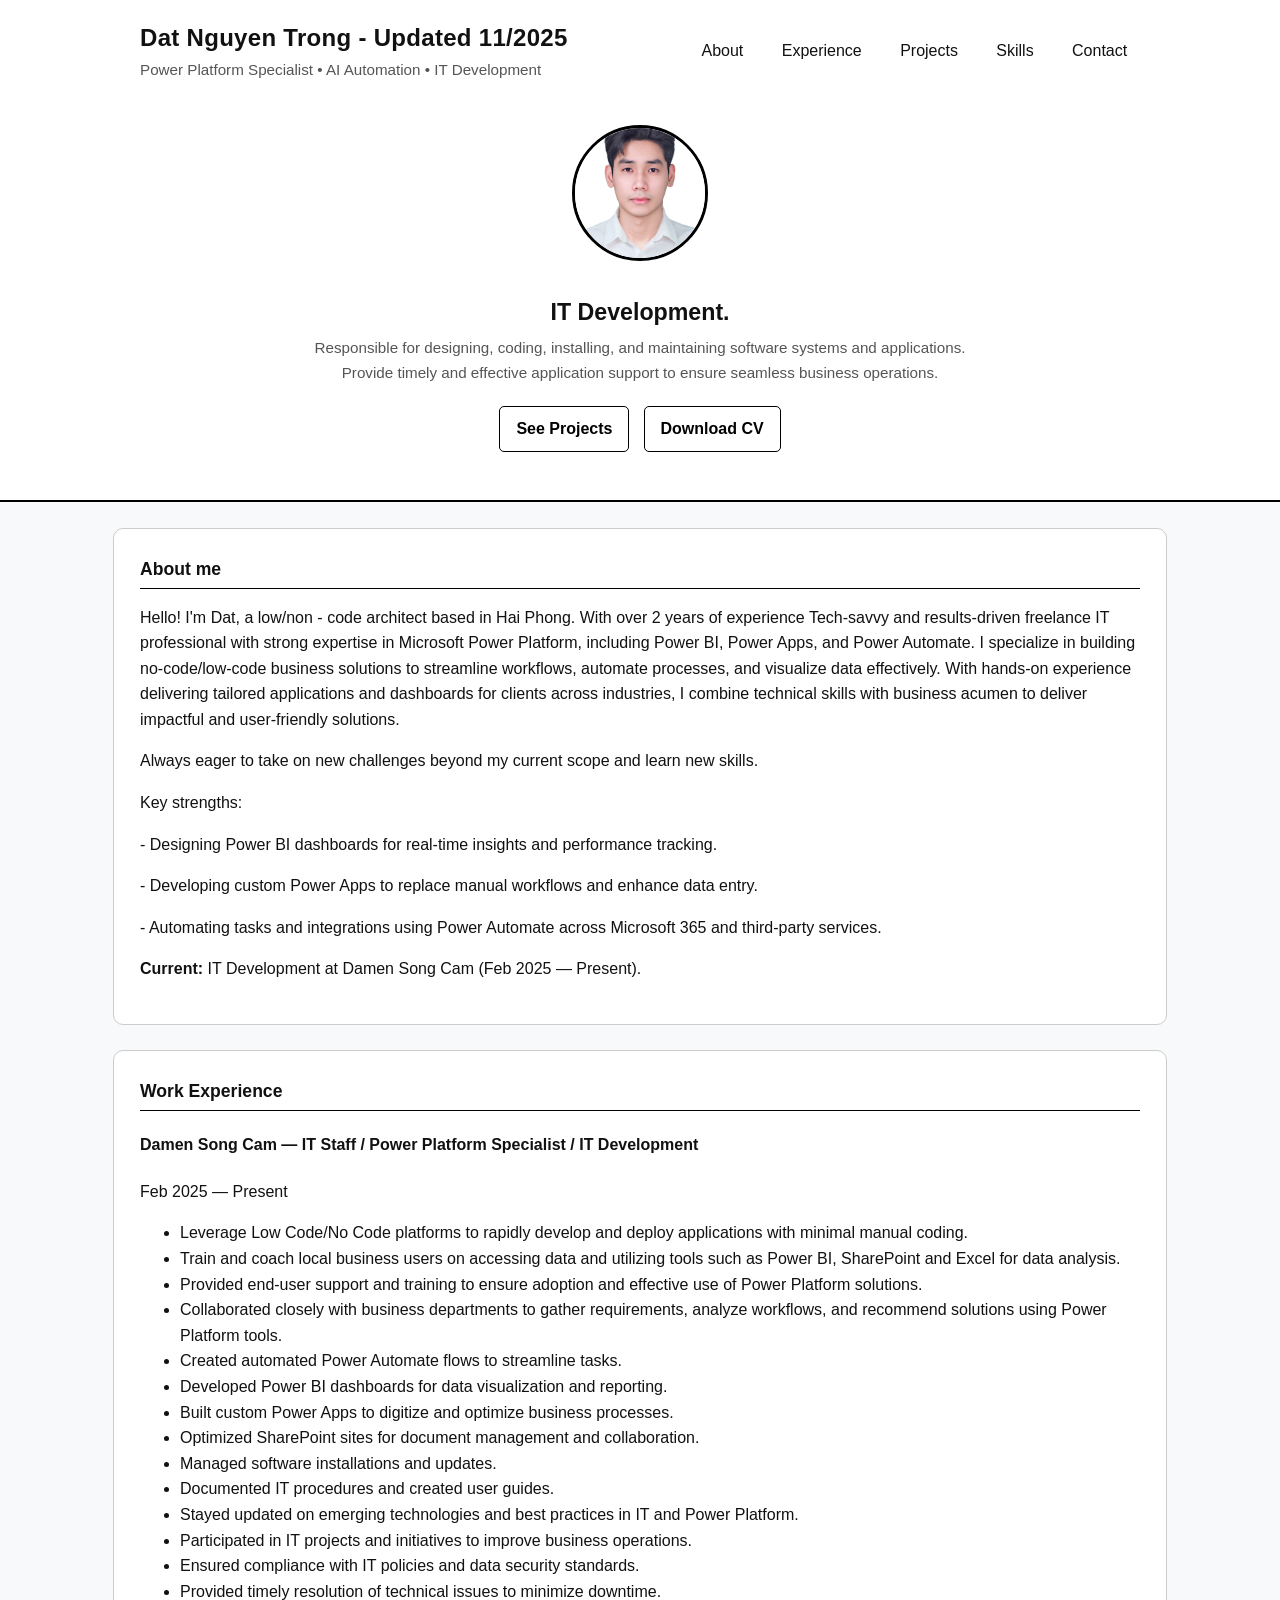
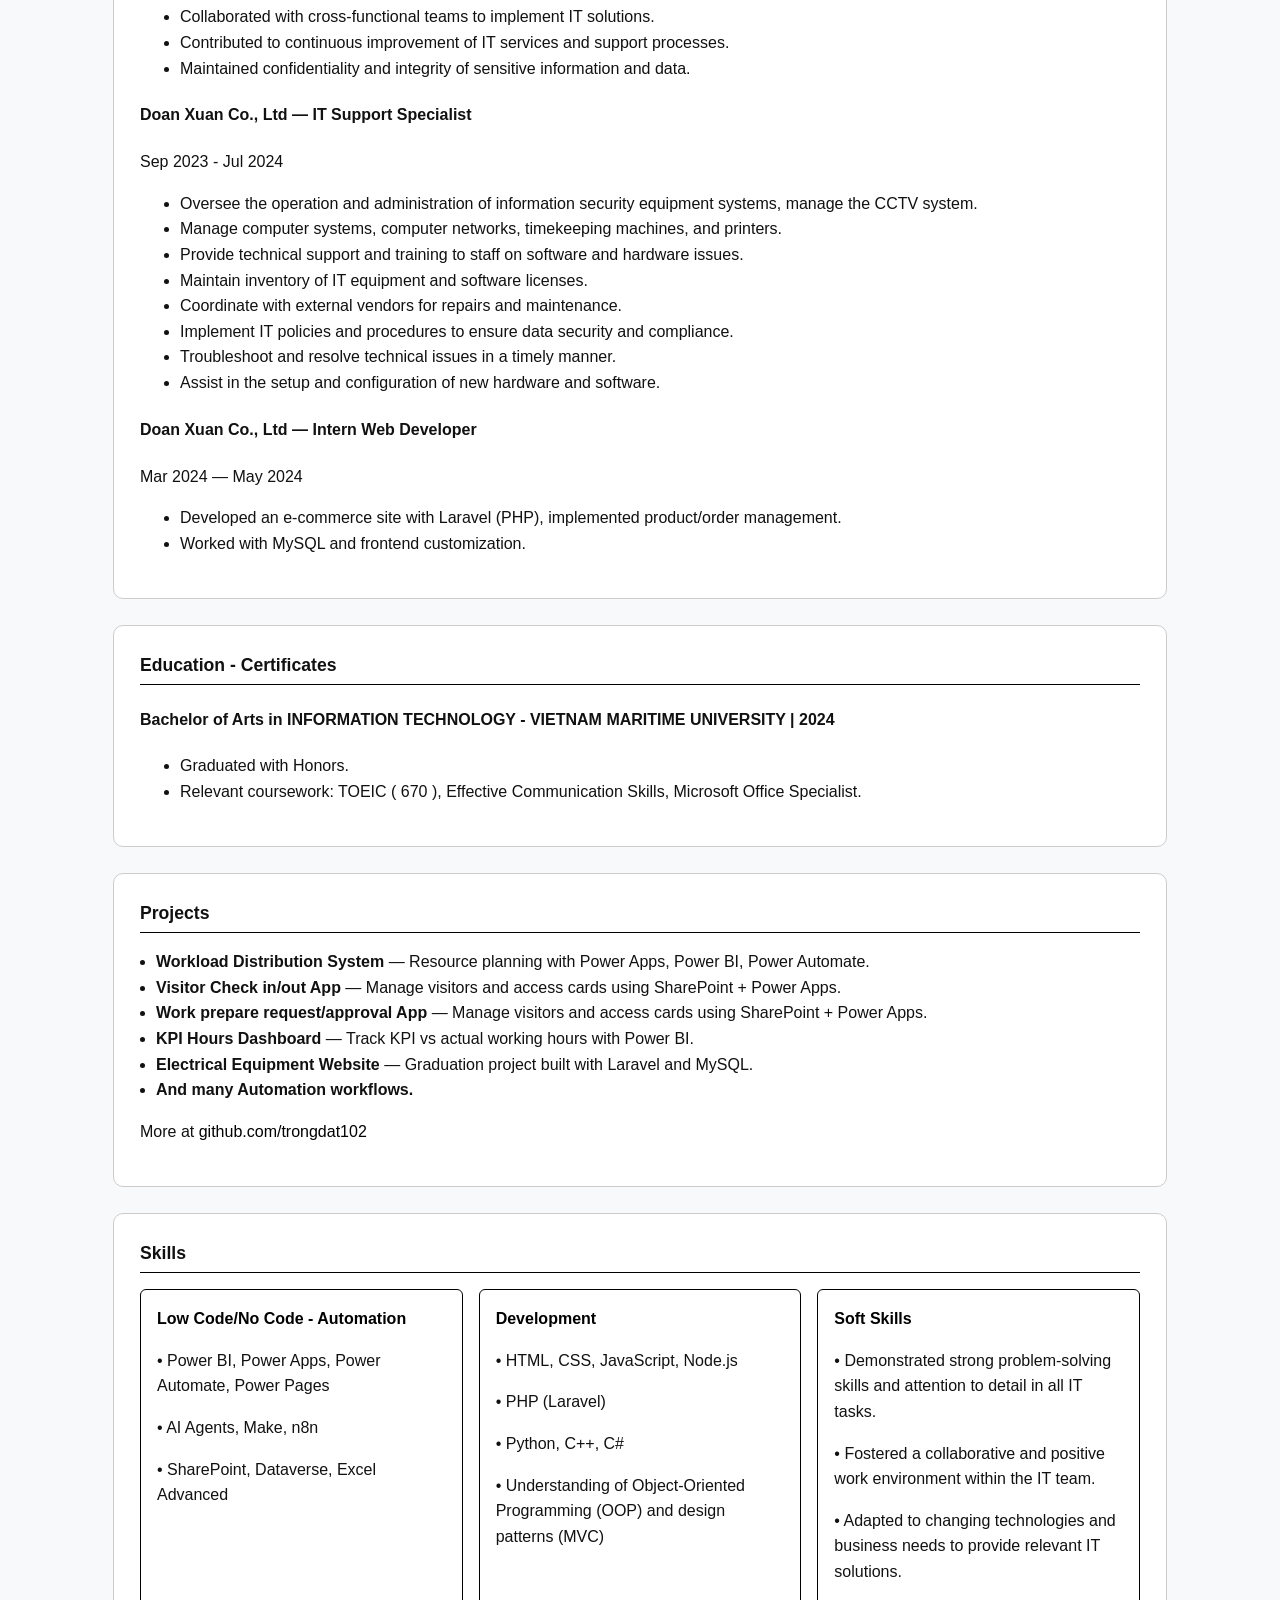
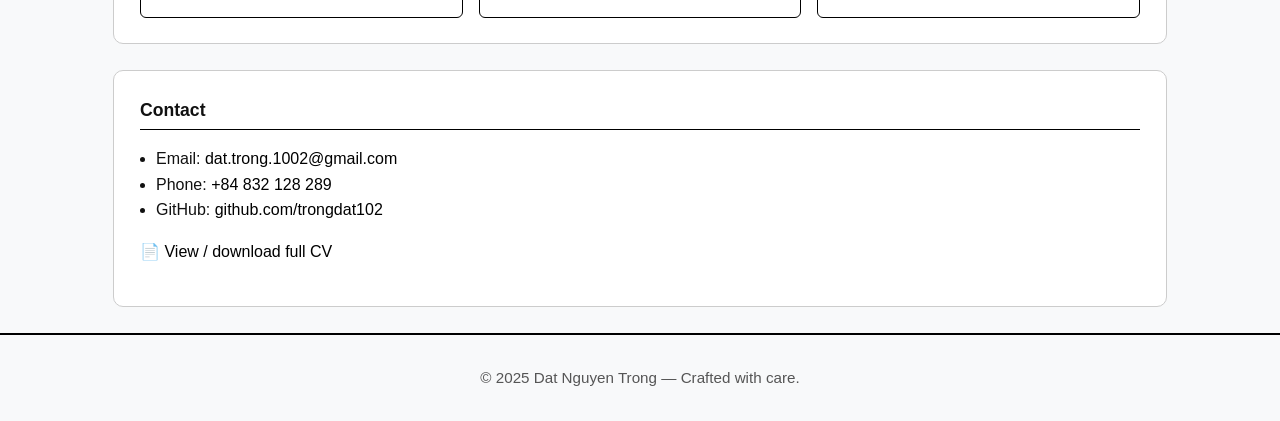
<file: index.html>
<!DOCTYPE html>
<html lang="en">
<head>
  <meta charset="utf-8" />
  <meta name="viewport" content="width=device-width,initial-scale=1" />
  <meta name="description" content="Portfolio of Dat Nguyen Trong — Power Platform Specialist, Web Developer, AI Automation" />
  <title>Dat Nguyen Trong — Portfolio</title>
  <link rel="icon" href="favicon.ico" />
  <link rel="stylesheet" href="style.css" />
</head>
<body>
  <!-- <a class="skip-link" href="#main">Skip to main content</a> -->

  <header class="site-header" role="banner">
    <div class="container header-inner">
      <div class="brand-wrap">
        <h1 class="brand">Dat Nguyen Trong - Updated 11/2025</h1>
        <p class="sub">Power Platform Specialist • AI Automation • IT Development</p>
      </div>

      <nav class="main-nav" role="navigation" aria-label="Main navigation">
        <ul>
          <li><a href="#about" class="nav-link">About</a></li>
          <li><a href="#experience" class="nav-link">Experience</a></li>
          <li><a href="#projects" class="nav-link">Projects</a></li>
          <li><a href="#skills" class="nav-link">Skills</a></li>
          <li><a href="#contact" class="nav-link">Contact</a></li>
        </ul>
      </nav>

      <button class="menu-toggle" aria-label="Open menu" aria-expanded="false">☰</button>
    </div>

    <div class="hero">
      <div class="container hero-inner">
        <img src="avt.jpg" alt="Profile photo of Dat Nguyen Trong" class="avatar" />
        <h2 class="hero-title">IT Development.</h2>
        <p class="hero-lead">Responsible for designing, coding, installing, and maintaining software systems and applications. Provide timely and effective application support to ensure seamless business operations.</p>
        <p class="hero-ctas">
          <a class="btn" href="#projects">See Projects</a>
          <a class="btn ghost" href="Dat Nguyen Trong - CV.pdf" target="_blank" rel="noopener">Download CV</a>
        </p>
      </div>
    </div>
  </header>

  <main id="main" class="site-main">
    <section id="about" class="panel container reveal">
      <h3>About me</h3>
      <p>Hello! I'm Dat, a low/non - code architect based in Hai Phong. With over 2 years of experience Tech-savvy and results-driven freelance IT professional with strong expertise in Microsoft Power Platform, including Power BI,
Power Apps, and Power Automate. I specialize in building no-code/low-code business solutions to streamline workflows,
automate processes, and visualize data effectively. With hands-on experience delivering tailored applications and dashboards for
clients across industries, I combine technical skills with business acumen to deliver impactful and user-friendly solutions.</p>
        <p>Always eager to take on new challenges beyond my current scope and learn new skills.</p>
      <p>Key strengths:</p>
      <p>- Designing Power BI dashboards for real-time insights and performance tracking.</p>
      <p>- Developing custom Power Apps to replace manual workflows and enhance data entry.</p>
      <p>- Automating tasks and integrations using Power Automate across Microsoft 365 and third-party services.</p>
      <p><strong>Current:</strong> IT Development at Damen Song Cam (Feb 2025 — Present).</p>
    </section>

    <section id="experience" class="panel container reveal">
      <h3>Work Experience</h3>

      <article class="job">
        <h4>Damen Song Cam — IT Staff / Power Platform Specialist / IT Development</h4>
        <span class="meta">Feb 2025 — Present</span>
        <ul>
          <li> Leverage Low Code/No Code platforms to rapidly develop and deploy applications with minimal manual coding.</li>
          <li>Train and coach local business users on accessing data and utilizing tools such as Power BI, SharePoint and Excel for data analysis.</li>
          <li>Provided end-user support and training to ensure adoption and effective use of Power Platform solutions.</li>
          <li>Collaborated closely with business departments to gather requirements, analyze workflows, and recommend solutions using Power Platform tools.</li>
          <li>Created automated Power Automate flows to streamline tasks.</li>
          <li>Developed Power BI dashboards for data visualization and reporting.</li>
          <li>Built custom Power Apps to digitize and optimize business processes.</li>
          <li>Optimized SharePoint sites for document management and collaboration.</li>
          <li>Managed software installations and updates.</li>
          <li>Documented IT procedures and created user guides.</li>
          <li>Stayed updated on emerging technologies and best practices in IT and Power Platform.</li>
          <li>Participated in IT projects and initiatives to improve business operations.</li>
          <li>Ensured compliance with IT policies and data security standards.</li>
          <li>Provided timely resolution of technical issues to minimize downtime.</li>
          <li>Collaborated with cross-functional teams to implement IT solutions.</li>
          <li>Contributed to continuous improvement of IT services and support processes.</li>
          <li>Maintained confidentiality and integrity of sensitive information and data.</li>
        </ul>
      </article>

      <article class="job">
        <h4>Doan Xuan Co., Ltd — IT Support Specialist</h4>
        <span class="meta">Sep 2023 - Jul 2024</span>
        <ul>
          <li>Oversee the operation and administration of information security equipment systems, manage the CCTV system.</li>
          <li>Manage computer systems, computer networks, timekeeping machines, and printers.</li>
          <li>Provide technical support and training to staff on software and hardware issues.</li>
          <li>Maintain inventory of IT equipment and software licenses.</li>
          <li>Coordinate with external vendors for repairs and maintenance.</li>
          <li>Implement IT policies and procedures to ensure data security and compliance.</li>
          <li>Troubleshoot and resolve technical issues in a timely manner.</li>
          <li>Assist in the setup and configuration of new hardware and software.</li>
        </ul>
      </article>
      
      <article class="job">
        <h4>Doan Xuan Co., Ltd — Intern Web Developer</h4>
        <span class="meta">Mar 2024 — May 2024</span>
        <ul>
          <li>Developed an e-commerce site with Laravel (PHP), implemented product/order management.</li>
          <li>Worked with MySQL and frontend customization.</li>
        </ul>
      </article>
    </section>

    <section id="education" class="panel container reveal">
      <h3>Education - Certificates</h3>
      <article class="education">
        <h4>Bachelor of Arts in INFORMATION TECHNOLOGY - VIETNAM MARITIME UNIVERSITY | 2024</h4>
        <!-- <span class="meta">Mar 2024 — May 2024</span> -->
        <ul>
          <li>Graduated with Honors.</li>
          <li>Relevant coursework: TOEIC ( 670 ), Effective Communication Skills, Microsoft Office Specialist.</li>
        </ul>
      </article>
    </section>

    <section id="projects" class="panel container reveal">
      <h3>Projects</h3>
      <ul class="project-list">
        <li><strong>Workload Distribution System</strong> — Resource planning with Power Apps, Power BI, Power Automate.</li>
        <li><strong>Visitor Check in/out App</strong> — Manage visitors and access cards using SharePoint + Power Apps.</li>
        <li><strong>Work prepare request/approval App</strong> — Manage visitors and access cards using SharePoint + Power Apps.</li>
        <li><strong>KPI Hours Dashboard</strong> — Track KPI vs actual working hours with Power BI.</li>
        <li><strong>Electrical Equipment Website</strong> — Graduation project built with Laravel and MySQL.</li>
        <li><strong>And many Automation workflows.</strong></li>
      </ul>
      <p>More at <a href="https://github.com/trongdat102" target="_blank">github.com/trongdat102</a></p>
    </section>

    <section id="skills" class="panel container reveal">
      <h3>Skills</h3>
      <div class="skills-grid">
        <div class="skill">
          <h4>Low Code/No Code - Automation</h4>
              <p>• Power BI, Power Apps, Power Automate, Power Pages</p>
              <p>• AI Agents, Make, n8n</p>
              <p>• SharePoint, Dataverse, Excel Advanced</p>
        </div>
        <div class="skill">
          <h4>Development</h4>
          <p>• HTML, CSS, JavaScript, Node.js</p>
          <p>• PHP (Laravel)</p>
          <p>• Python, C++, C#</p>
          <p>• Understanding of Object-Oriented Programming (OOP) and design patterns (MVC)</p>
        </div>
        <!-- <div class="skill">
          <h4>Automation & Data</h4>
          <p>AI Agents • Make • n8n • SQL • Dataverse • Excel</p>
        </div> -->
        <div class="skill">
          <h4>Soft Skills</h4>
          <p>• Demonstrated strong problem-solving skills and attention to detail in all IT tasks.</p>
          <p>• Fostered a collaborative and positive work environment within the IT team.</p>
          <p>• Adapted to changing technologies and business needs to provide relevant IT solutions.</p>
        </div>
      </div>
    </section>

    <section id="contact" class="panel container reveal">
      <h3>Contact</h3>
      <ul class="contact-list">
        <li>Email: <a href="mailto:dat.trong.1002@gmail.com">dat.trong.1002@gmail.com</a></li>
        <li>Phone: <a href="tel:+84832128289">+84 832 128 289</a></li>
        <li>GitHub: <a href="https://github.com/trongdat102" target="_blank">github.com/trongdat102</a></li>
      </ul>
      <p>📄 <a href="Dat Nguyen Trong - CV.pdf" target="_blank">View / download full CV</a></p>
    </section>
  </main>

  <button id="backToTop" title="Back to top" aria-label="Back to top">↑</button>

  <footer class="site-footer">
    <div class="container">
      <p>© 2025 Dat Nguyen Trong — Crafted with care.</p>
    </div>
  </footer>

  <script src="script.js"></script>
</body>
</html>
</file>
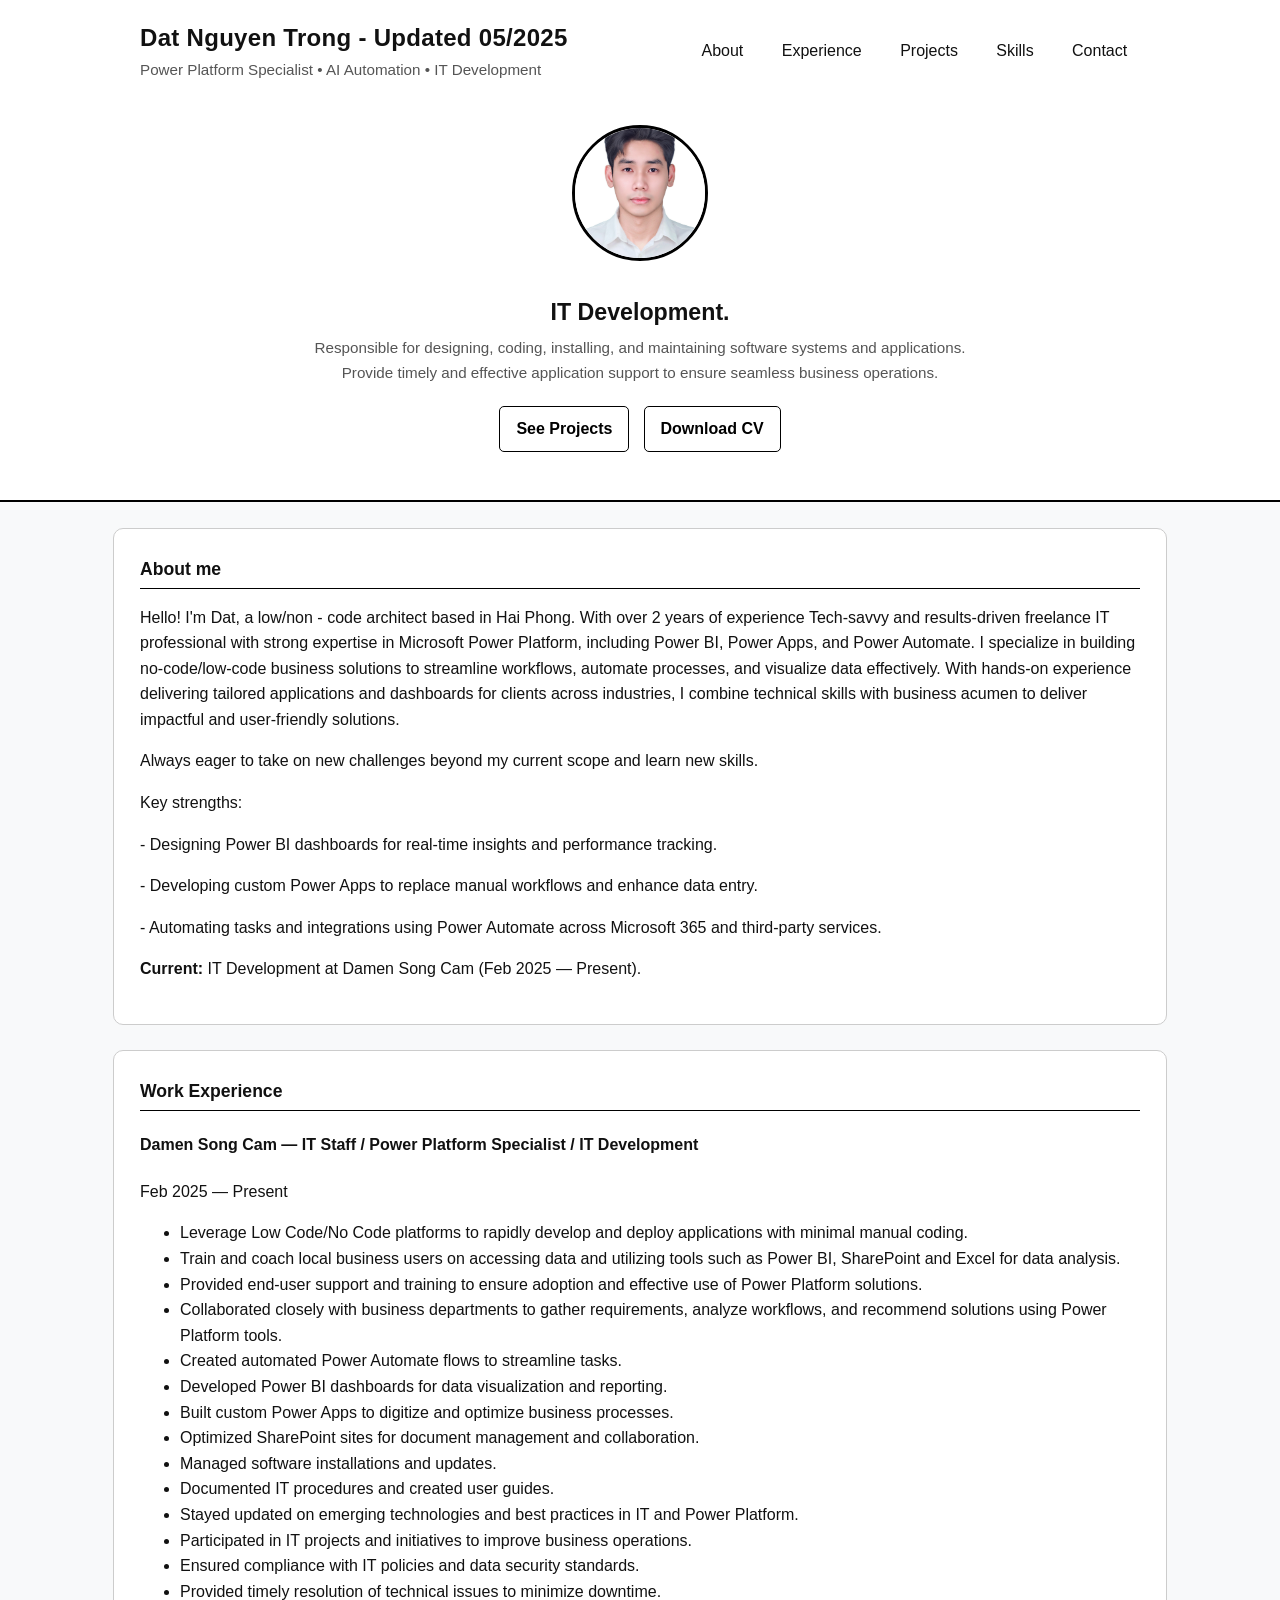
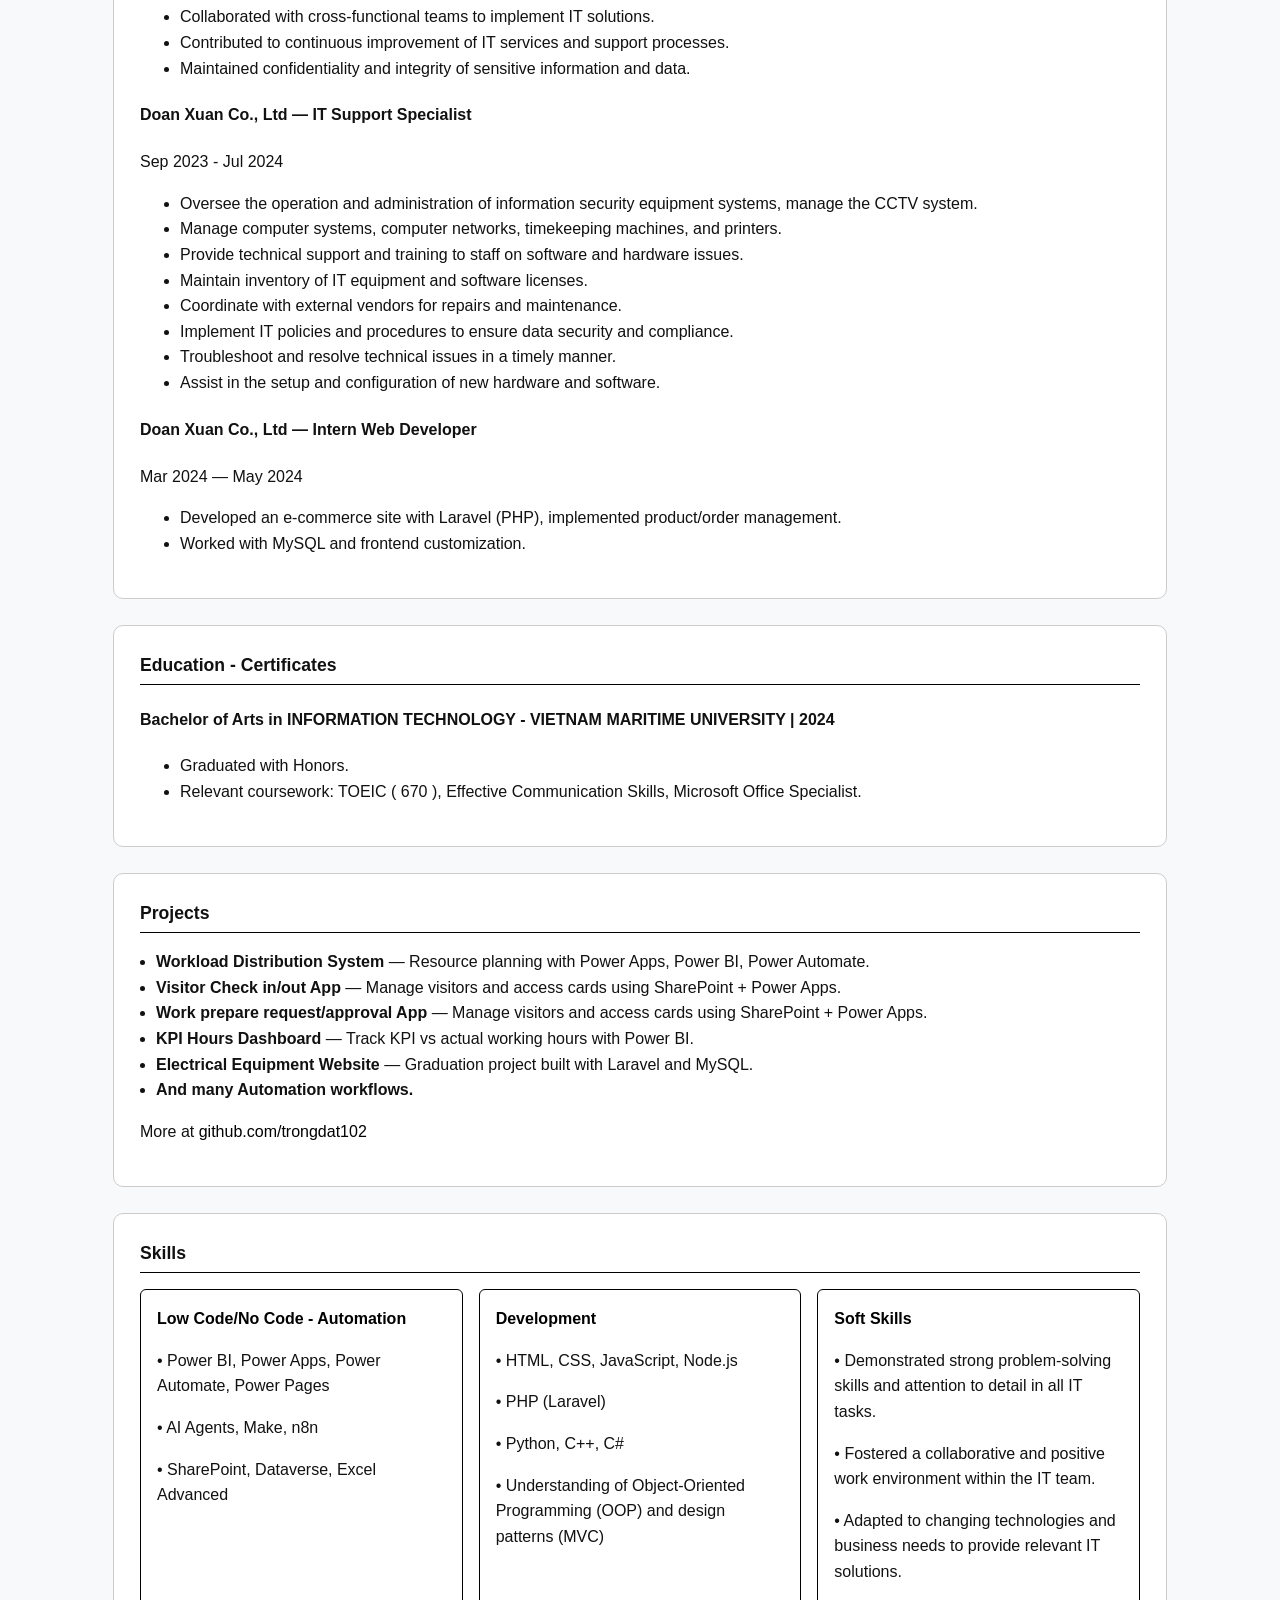
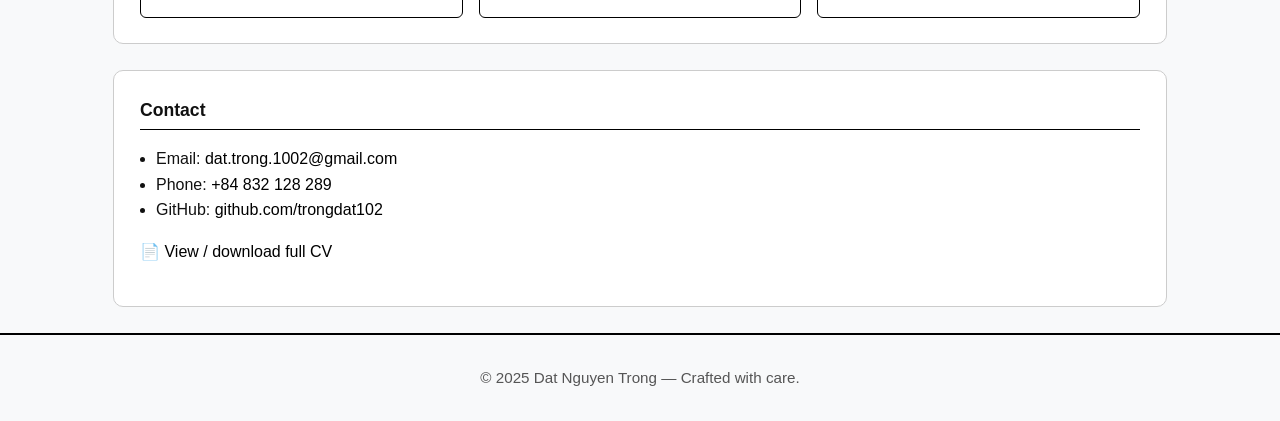
<file: html.html>
<!DOCTYPE html>
<html lang="en">
<head>
  <meta charset="utf-8" />
  <meta name="viewport" content="width=device-width,initial-scale=1" />
  <meta name="description" content="Portfolio of Dat Nguyen Trong — Power Platform Specialist, Web Developer, AI Automation" />
  <title>Dat Nguyen Trong — Portfolio</title>
  <link rel="icon" href="favicon.ico" />
  <link rel="stylesheet" href="style.css" />
</head>
<body>
  <!-- <a class="skip-link" href="#main">Skip to main content</a> -->

  <header class="site-header" role="banner">
    <div class="container header-inner">
      <div class="brand-wrap">
        <h1 class="brand">Dat Nguyen Trong - Updated 05/2025</h1>
        <p class="sub">Power Platform Specialist • AI Automation • IT Development</p>
      </div>

      <nav class="main-nav" role="navigation" aria-label="Main navigation">
        <ul>
          <li><a href="#about" class="nav-link">About</a></li>
          <li><a href="#experience" class="nav-link">Experience</a></li>
          <li><a href="#projects" class="nav-link">Projects</a></li>
          <li><a href="#skills" class="nav-link">Skills</a></li>
          <li><a href="#contact" class="nav-link">Contact</a></li>
        </ul>
      </nav>

      <button class="menu-toggle" aria-label="Open menu" aria-expanded="false">☰</button>
    </div>

    <div class="hero">
      <div class="container hero-inner">
        <img src="avt.jpg" alt="Profile photo of Dat Nguyen Trong" class="avatar" />
        <h2 class="hero-title">IT Development.</h2>
        <p class="hero-lead">Responsible for designing, coding, installing, and maintaining software systems and applications. Provide timely and effective application support to ensure seamless business operations.</p>
        <p class="hero-ctas">
          <a class="btn" href="#projects">See Projects</a>
          <a class="btn ghost" href="Dat Nguyen Trong - CV.pdf" target="_blank" rel="noopener">Download CV</a>
        </p>
      </div>
    </div>
  </header>

  <main id="main" class="site-main">
    <section id="about" class="panel container reveal">
      <h3>About me</h3>
      <p>Hello! I'm Dat, a low/non - code architect based in Hai Phong. With over 2 years of experience Tech-savvy and results-driven freelance IT professional with strong expertise in Microsoft Power Platform, including Power BI,
Power Apps, and Power Automate. I specialize in building no-code/low-code business solutions to streamline workflows,
automate processes, and visualize data effectively. With hands-on experience delivering tailored applications and dashboards for
clients across industries, I combine technical skills with business acumen to deliver impactful and user-friendly solutions.</p>
        <p>Always eager to take on new challenges beyond my current scope and learn new skills.</p>
      <p>Key strengths:</p>
      <p>- Designing Power BI dashboards for real-time insights and performance tracking.</p>
      <p>- Developing custom Power Apps to replace manual workflows and enhance data entry.</p>
      <p>- Automating tasks and integrations using Power Automate across Microsoft 365 and third-party services.</p>
      <p><strong>Current:</strong> IT Development at Damen Song Cam (Feb 2025 — Present).</p>
    </section>

    <section id="experience" class="panel container reveal">
      <h3>Work Experience</h3>

      <article class="job">
        <h4>Damen Song Cam — IT Staff / Power Platform Specialist / IT Development</h4>
        <span class="meta">Feb 2025 — Present</span>
        <ul>
          <li> Leverage Low Code/No Code platforms to rapidly develop and deploy applications with minimal manual coding.</li>
          <li>Train and coach local business users on accessing data and utilizing tools such as Power BI, SharePoint and Excel for data analysis.</li>
          <li>Provided end-user support and training to ensure adoption and effective use of Power Platform solutions.</li>
          <li>Collaborated closely with business departments to gather requirements, analyze workflows, and recommend solutions using Power Platform tools.</li>
          <li>Created automated Power Automate flows to streamline tasks.</li>
          <li>Developed Power BI dashboards for data visualization and reporting.</li>
          <li>Built custom Power Apps to digitize and optimize business processes.</li>
          <li>Optimized SharePoint sites for document management and collaboration.</li>
          <li>Managed software installations and updates.</li>
          <li>Documented IT procedures and created user guides.</li>
          <li>Stayed updated on emerging technologies and best practices in IT and Power Platform.</li>
          <li>Participated in IT projects and initiatives to improve business operations.</li>
          <li>Ensured compliance with IT policies and data security standards.</li>
          <li>Provided timely resolution of technical issues to minimize downtime.</li>
          <li>Collaborated with cross-functional teams to implement IT solutions.</li>
          <li>Contributed to continuous improvement of IT services and support processes.</li>
          <li>Maintained confidentiality and integrity of sensitive information and data.</li>
        </ul>
      </article>

      <article class="job">
        <h4>Doan Xuan Co., Ltd — IT Support Specialist</h4>
        <span class="meta">Sep 2023 - Jul 2024</span>
        <ul>
          <li>Oversee the operation and administration of information security equipment systems, manage the CCTV system.</li>
          <li>Manage computer systems, computer networks, timekeeping machines, and printers.</li>
          <li>Provide technical support and training to staff on software and hardware issues.</li>
          <li>Maintain inventory of IT equipment and software licenses.</li>
          <li>Coordinate with external vendors for repairs and maintenance.</li>
          <li>Implement IT policies and procedures to ensure data security and compliance.</li>
          <li>Troubleshoot and resolve technical issues in a timely manner.</li>
          <li>Assist in the setup and configuration of new hardware and software.</li>
        </ul>
      </article>
      
      <article class="job">
        <h4>Doan Xuan Co., Ltd — Intern Web Developer</h4>
        <span class="meta">Mar 2024 — May 2024</span>
        <ul>
          <li>Developed an e-commerce site with Laravel (PHP), implemented product/order management.</li>
          <li>Worked with MySQL and frontend customization.</li>
        </ul>
      </article>
    </section>

    <section id="education" class="panel container reveal">
      <h3>Education - Certificates</h3>
      <article class="education">
        <h4>Bachelor of Arts in INFORMATION TECHNOLOGY - VIETNAM MARITIME UNIVERSITY | 2024</h4>
        <!-- <span class="meta">Mar 2024 — May 2024</span> -->
        <ul>
          <li>Graduated with Honors.</li>
          <li>Relevant coursework: TOEIC ( 670 ), Effective Communication Skills, Microsoft Office Specialist.</li>
        </ul>
      </article>
    </section>

    <section id="projects" class="panel container reveal">
      <h3>Projects</h3>
      <ul class="project-list">
        <li><strong>Workload Distribution System</strong> — Resource planning with Power Apps, Power BI, Power Automate.</li>
        <li><strong>Visitor Check in/out App</strong> — Manage visitors and access cards using SharePoint + Power Apps.</li>
        <li><strong>Work prepare request/approval App</strong> — Manage visitors and access cards using SharePoint + Power Apps.</li>
        <li><strong>KPI Hours Dashboard</strong> — Track KPI vs actual working hours with Power BI.</li>
        <li><strong>Electrical Equipment Website</strong> — Graduation project built with Laravel and MySQL.</li>
        <li><strong>And many Automation workflows.</strong></li>
      </ul>
      <p>More at <a href="https://github.com/trongdat102" target="_blank">github.com/trongdat102</a></p>
    </section>

    <section id="skills" class="panel container reveal">
      <h3>Skills</h3>
      <div class="skills-grid">
        <div class="skill">
          <h4>Low Code/No Code - Automation</h4>
              <p>• Power BI, Power Apps, Power Automate, Power Pages</p>
              <p>• AI Agents, Make, n8n</p>
              <p>• SharePoint, Dataverse, Excel Advanced</p>
        </div>
        <div class="skill">
          <h4>Development</h4>
          <p>• HTML, CSS, JavaScript, Node.js</p>
          <p>• PHP (Laravel)</p>
          <p>• Python, C++, C#</p>
          <p>• Understanding of Object-Oriented Programming (OOP) and design patterns (MVC)</p>
        </div>
        <!-- <div class="skill">
          <h4>Automation & Data</h4>
          <p>AI Agents • Make • n8n • SQL • Dataverse • Excel</p>
        </div> -->
        <div class="skill">
          <h4>Soft Skills</h4>
          <p>• Demonstrated strong problem-solving skills and attention to detail in all IT tasks.</p>
          <p>• Fostered a collaborative and positive work environment within the IT team.</p>
          <p>• Adapted to changing technologies and business needs to provide relevant IT solutions.</p>
        </div>
      </div>
    </section>

    <section id="contact" class="panel container reveal">
      <h3>Contact</h3>
      <ul class="contact-list">
        <li>Email: <a href="mailto:dat.trong.1002@gmail.com">dat.trong.1002@gmail.com</a></li>
        <li>Phone: <a href="tel:+84832128289">+84 832 128 289</a></li>
        <li>GitHub: <a href="https://github.com/trongdat102" target="_blank">github.com/trongdat102</a></li>
      </ul>
      <p>📄 <a href="Dat Nguyen Trong - CV.pdf" target="_blank">View / download full CV</a></p>
    </section>
  </main>

  <button id="backToTop" title="Back to top" aria-label="Back to top">↑</button>

  <footer class="site-footer">
    <div class="container">
      <p>© 2025 Dat Nguyen Trong — Crafted with care.</p>
    </div>
  </footer>

  <script src="script.js"></script>
</body>
</html>
</file>
<file: style.css>
:root {
  --bg: #f8f9fa;
  --card: #ffffff;
  --text: #111;
  --muted: #555;
  --accent: #000;  /* đen sang trọng */
  --radius: 10px;
}

body {
  font-family: "Inter", "Segoe UI", Helvetica, Arial, sans-serif;
  background: var(--bg);
  color: var(--text);
  margin: 0;
  line-height: 1.6;
  -webkit-font-smoothing: antialiased;
}

.container {
  max-width: 1000px;
  margin: 0 auto;
  padding: 0 1rem;
}

a {
  color: var(--accent);
  text-decoration: none;
  transition: color 0.2s;
}
a:hover {
  color: #d00;
}

/* Header */
.site-header {
  background: var(--card);
  border-bottom: 2px solid #000;
  padding-bottom: 2rem;
}
.header-inner {
  display: flex;
  justify-content: space-between;
  align-items: center;
  padding: 1.2rem 0;
}
.brand {
  margin: 0;
  font-size: 1.5rem;
  font-weight: 700;
  letter-spacing: 0.3px;
}
.sub {
  margin: 0;
  color: var(--muted);
  font-size: 0.95rem;
}

/* Nav */
.main-nav ul {
  display: flex;
  gap: 0.8rem;
  list-style: none;
  margin: 0;
  padding: 0;
}
.nav-link {
  color: var(--text);
  padding: 0.45rem 0.8rem;
  border-radius: 4px;
}
.nav-link:hover {
  background: #e6e6e6;
}
.menu-toggle {
  display: none;
  background: none;
  border: 0;
  font-size: 1.3rem;
  color: var(--text);
}

/* Hero */
.hero {
  text-align: center;
  padding-top: 1.5rem;
}
.avatar {
  width: 130px;
  height: 130px;
  border-radius: 50%;
  object-fit: cover;
  border: 3px solid #000;
  margin-bottom: 1rem;
}
.hero-title {
  font-size: 1.45rem;
  margin: 0.6rem 0 0.3rem;
  font-weight: 600;
}
.hero-lead {
  color: var(--muted);
  max-width: 700px;
  margin: 0 auto 1.3rem;
  font-size: 0.95rem;
}
.btn {
  display: inline-block;
  padding: 0.6rem 1rem;
  border-radius: 5px;
  text-decoration: none;
  border: 1.5px solid #000;
  font-weight: 600;
  color: #000;
  background: transparent;
  margin: 0 0.3rem;
  transition: all 0.2s;
}
.btn:hover {
  background: #000;
  color: #fff;
}
.btn.ghost {
  background: #fff;
  color: #000;
  border: 1.5px solid #000;
}
.btn.ghost:hover {
  background: #000;
  color: #fff;
}

/* Section panels */
.panel {
  background: var(--card);
  border: 1px solid #ccc;
  border-radius: var(--radius);
  padding: 1.6rem;
  margin: 1.6rem auto;
  transition: background 0.2s;
}
.panel:hover {
  background: #f2f2f2;
}
.panel h3 {
  margin-top: 0;
  font-size: 1.1rem;
  border-bottom: 1.5px solid #000;
  padding-bottom: 0.3rem;
  margin-bottom: 1rem;
}
.project-list, .contact-list { padding-left: 1rem; }

/* Skills grid */
.skills-grid {
  display: grid;
  grid-template-columns: repeat(auto-fit, minmax(260px, 1fr));
  gap: 1rem;
}
.skill {
  border: 1px solid #000;
  border-radius: 6px;
  padding: 1rem;
  background: #fff;
}
.skill h4 {
  margin: 0 0 0.4rem;
  color: #000;
  font-weight: 600;
}

/* Footer */
.site-footer {
  border-top: 2px solid #000;
  text-align: center;
  color: var(--muted);
  font-size: 0.95rem;
  padding: 1rem 0;
}

/* Back to top */
#backToTop {
  position: fixed;
  bottom: 1.5rem;
  right: 1rem;
  background: #000;
  color: #fff;
  border: 0;
  border-radius: 8px;
  width: 45px;
  height: 45px;
  display: none;
  font-size: 1.2rem;
  cursor: pointer;
}

/* Reveal effect */
.reveal {
  opacity: 0;
  transform: translateY(20px);
  transition: all 0.6s ease;
}
.reveal.active {
  opacity: 1;
  transform: none;
}

/* Responsive */
@media (max-width: 700px) {
  .header-inner {
    flex-direction: row;
    align-items: center;
  }
  .main-nav {
    display: none;
  }
  .menu-toggle {
    display: block;
  }
}
</file>
